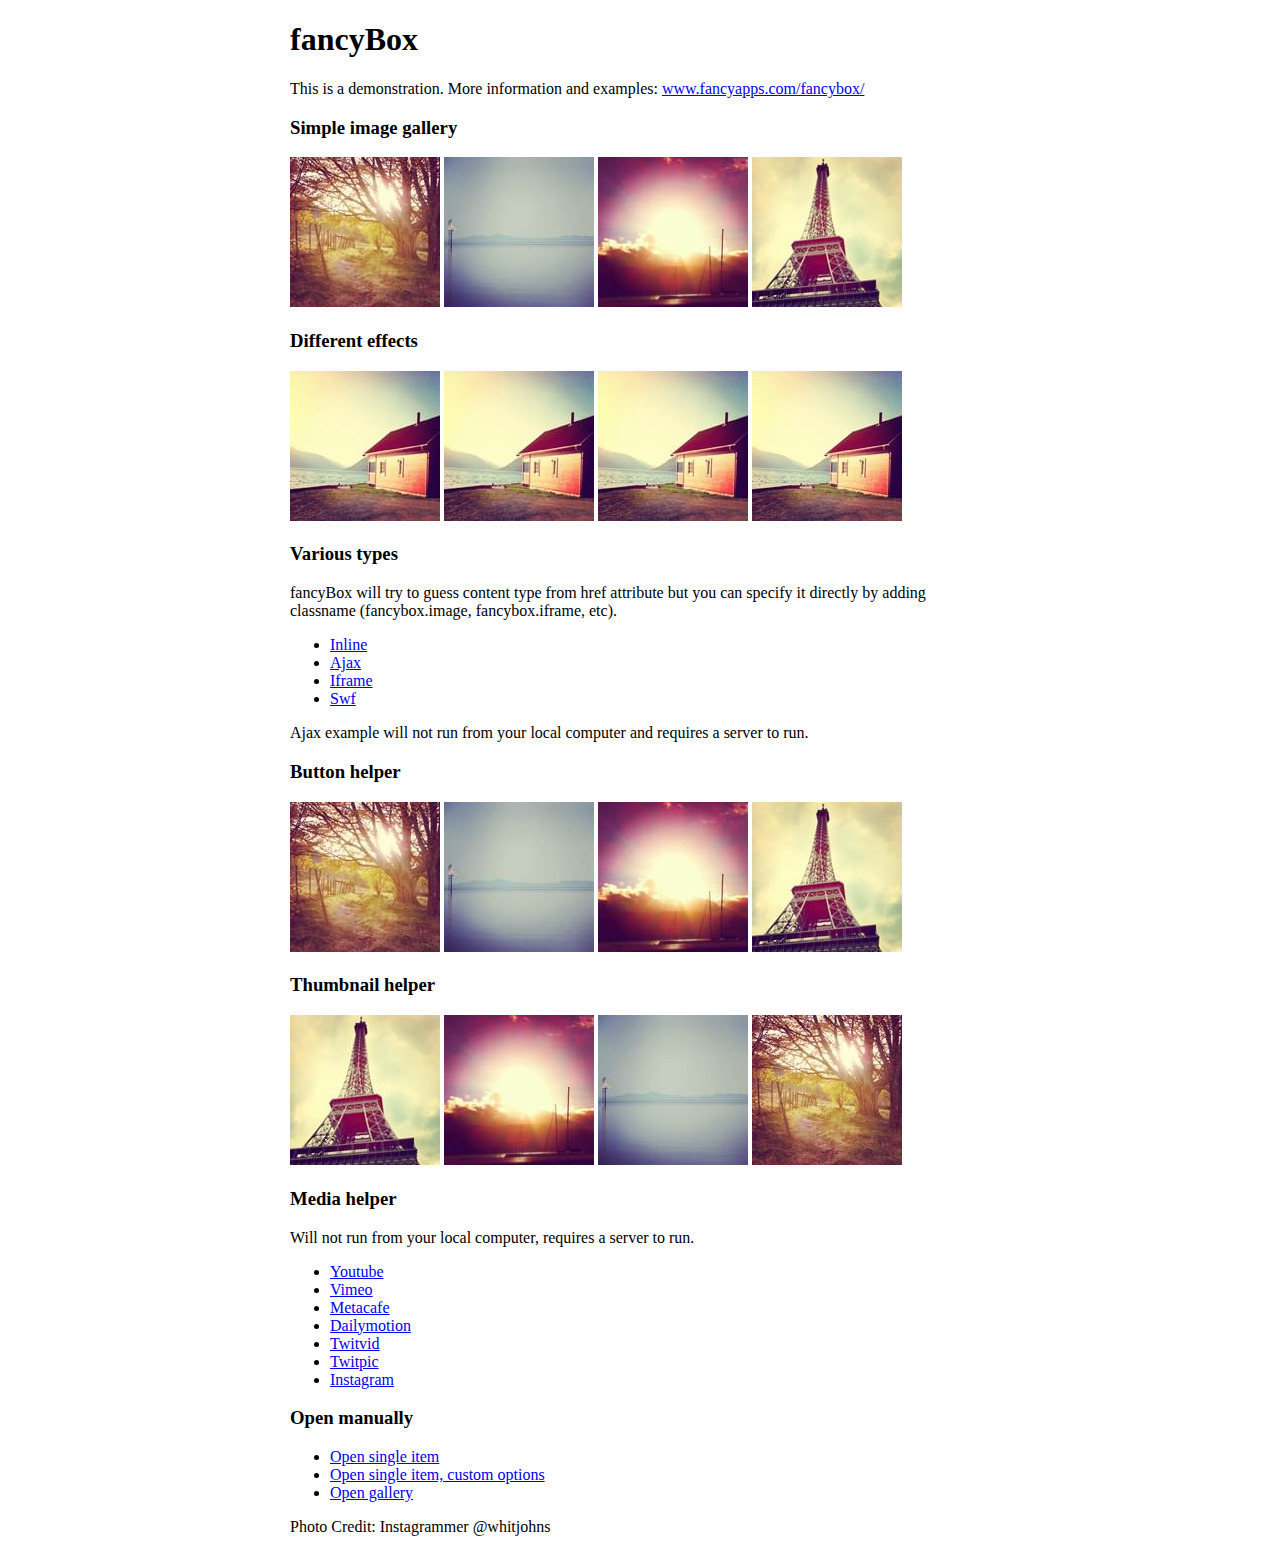
<file: js/fancybox/demo/index.html>
<!DOCTYPE html>
<html>
<head>
	<title>fancyBox - Fancy jQuery Lightbox Alternative | Demonstration</title>
	<meta http-equiv="Content-Type" content="text/html; charset=UTF-8" />

	<!-- Add jQuery library -->
	<script type="text/javascript" src="../lib/jquery-1.10.2.min.js"></script>

	<!-- Add mousewheel plugin (this is optional) -->
	<script type="text/javascript" src="../lib/jquery.mousewheel.pack.js?v=3.1.3"></script>

	<!-- Add fancyBox main JS and CSS files -->
	<script type="text/javascript" src="../source/jquery.fancybox.pack.js?v=2.1.5"></script>
	<link rel="stylesheet" type="text/css" href="../source/jquery.fancybox.css?v=2.1.5" media="screen" />

	<!-- Add Button helper (this is optional) -->
	<link rel="stylesheet" type="text/css" href="../source/helpers/jquery.fancybox-buttons.css?v=1.0.5" />
	<script type="text/javascript" src="../source/helpers/jquery.fancybox-buttons.js?v=1.0.5"></script>

	<!-- Add Thumbnail helper (this is optional) -->
	<link rel="stylesheet" type="text/css" href="../source/helpers/jquery.fancybox-thumbs.css?v=1.0.7" />
	<script type="text/javascript" src="../source/helpers/jquery.fancybox-thumbs.js?v=1.0.7"></script>

	<!-- Add Media helper (this is optional) -->
	<script type="text/javascript" src="../source/helpers/jquery.fancybox-media.js?v=1.0.6"></script>

	<script type="text/javascript">
		$(document).ready(function() {
			/*
			 *  Simple image gallery. Uses default settings
			 */

			$('.fancybox').fancybox();

			/*
			 *  Different effects
			 */

			// Change title type, overlay closing speed
			$(".fancybox-effects-a").fancybox({
				helpers: {
					title : {
						type : 'outside'
					},
					overlay : {
						speedOut : 0
					}
				}
			});

			// Disable opening and closing animations, change title type
			$(".fancybox-effects-b").fancybox({
				openEffect  : 'none',
				closeEffect	: 'none',

				helpers : {
					title : {
						type : 'over'
					}
				}
			});

			// Set custom style, close if clicked, change title type and overlay color
			$(".fancybox-effects-c").fancybox({
				wrapCSS    : 'fancybox-custom',
				closeClick : true,

				openEffect : 'none',

				helpers : {
					title : {
						type : 'inside'
					},
					overlay : {
						css : {
							'background' : 'rgba(238,238,238,0.85)'
						}
					}
				}
			});

			// Remove padding, set opening and closing animations, close if clicked and disable overlay
			$(".fancybox-effects-d").fancybox({
				padding: 0,

				openEffect : 'elastic',
				openSpeed  : 150,

				closeEffect : 'elastic',
				closeSpeed  : 150,

				closeClick : true,

				helpers : {
					overlay : null
				}
			});

			/*
			 *  Button helper. Disable animations, hide close button, change title type and content
			 */

			$('.fancybox-buttons').fancybox({
				openEffect  : 'none',
				closeEffect : 'none',

				prevEffect : 'none',
				nextEffect : 'none',

				closeBtn  : false,

				helpers : {
					title : {
						type : 'inside'
					},
					buttons	: {}
				},

				afterLoad : function() {
					this.title = 'Image ' + (this.index + 1) + ' of ' + this.group.length + (this.title ? ' - ' + this.title : '');
				}
			});


			/*
			 *  Thumbnail helper. Disable animations, hide close button, arrows and slide to next gallery item if clicked
			 */

			$('.fancybox-thumbs').fancybox({
				prevEffect : 'none',
				nextEffect : 'none',

				closeBtn  : false,
				arrows    : false,
				nextClick : true,

				helpers : {
					thumbs : {
						width  : 50,
						height : 50
					}
				}
			});

			/*
			 *  Media helper. Group items, disable animations, hide arrows, enable media and button helpers.
			*/
			$('.fancybox-media')
				.attr('rel', 'media-gallery')
				.fancybox({
					openEffect : 'none',
					closeEffect : 'none',
					prevEffect : 'none',
					nextEffect : 'none',

					arrows : false,
					helpers : {
						media : {},
						buttons : {}
					}
				});

			/*
			 *  Open manually
			 */

			$("#fancybox-manual-a").click(function() {
				$.fancybox.open('1_b.jpg');
			});

			$("#fancybox-manual-b").click(function() {
				$.fancybox.open({
					href : 'iframe.html',
					type : 'iframe',
					padding : 5
				});
			});

			$("#fancybox-manual-c").click(function() {
				$.fancybox.open([
					{
						href : '1_b.jpg',
						title : 'My title'
					}, {
						href : '2_b.jpg',
						title : '2nd title'
					}, {
						href : '3_b.jpg'
					}
				], {
					helpers : {
						thumbs : {
							width: 75,
							height: 50
						}
					}
				});
			});


		});
	</script>
	<style type="text/css">
		.fancybox-custom .fancybox-skin {
			box-shadow: 0 0 50px #222;
		}

		body {
			max-width: 700px;
			margin: 0 auto;
		}
	</style>
</head>
<body>
	<h1>fancyBox</h1>

	<p>This is a demonstration. More information and examples: <a href="http://fancyapps.com/fancybox/">www.fancyapps.com/fancybox/</a></p>

	<h3>Simple image gallery</h3>
	<p>
		<a class="fancybox" href="1_b.jpg" data-fancybox-group="gallery" title="Lorem ipsum dolor sit amet"><img src="1_s.jpg" alt="" /></a>

		<a class="fancybox" href="2_b.jpg" data-fancybox-group="gallery" title="Etiam quis mi eu elit temp"><img src="2_s.jpg" alt="" /></a>

		<a class="fancybox" href="3_b.jpg" data-fancybox-group="gallery" title="Cras neque mi, semper leon"><img src="3_s.jpg" alt="" /></a>

		<a class="fancybox" href="4_b.jpg" data-fancybox-group="gallery" title="Sed vel sapien vel sem uno"><img src="4_s.jpg" alt="" /></a>
	</p>

	<h3>Different effects</h3>
	<p>
		<a class="fancybox-effects-a" href="5_b.jpg" title="Lorem ipsum dolor sit amet, consectetur adipiscing elit"><img src="5_s.jpg" alt="" /></a>

		<a class="fancybox-effects-b" href="5_b.jpg" title="Lorem ipsum dolor sit amet, consectetur adipiscing elit"><img src="5_s.jpg" alt="" /></a>

		<a class="fancybox-effects-c" href="5_b.jpg" title="Lorem ipsum dolor sit amet, consectetur adipiscing elit"><img src="5_s.jpg" alt="" /></a>

		<a class="fancybox-effects-d" href="5_b.jpg" title="Lorem ipsum dolor sit amet, consectetur adipiscing elit"><img src="5_s.jpg" alt="" /></a>
	</p>

	<h3>Various types</h3>
	<p>
		fancyBox will try to guess content type from href attribute but you can specify it directly by adding classname (fancybox.image, fancybox.iframe, etc).
	</p>
	<ul>
		<li><a class="fancybox" href="#inline1" title="Lorem ipsum dolor sit amet">Inline</a></li>
		<li><a class="fancybox fancybox.ajax" href="ajax.txt">Ajax</a></li>
		<li><a class="fancybox fancybox.iframe" href="iframe.html">Iframe</a></li>
		<li><a class="fancybox" href="http://www.adobe.com/jp/events/cs3_web_edition_tour/swfs/perform.swf">Swf</a></li>
	</ul>

	<div id="inline1" style="width:400px;display: none;">
		<h3>Etiam quis mi eu elit</h3>
		<p>
			Lorem ipsum dolor sit amet, consectetur adipiscing elit. Etiam quis mi eu elit tempor facilisis id et neque. Nulla sit amet sem sapien. Vestibulum imperdiet porta ante ac ornare. Nulla et lorem eu nibh adipiscing ultricies nec at lacus. Cras laoreet ultricies sem, at blandit mi eleifend aliquam. Nunc enim ipsum, vehicula non pretium varius, cursus ac tortor. Vivamus fringilla congue laoreet. Quisque ultrices sodales orci, quis rhoncus justo auctor in. Phasellus dui eros, bibendum eu feugiat ornare, faucibus eu mi. Nunc aliquet tempus sem, id aliquam diam varius ac. Maecenas nisl nunc, molestie vitae eleifend vel, iaculis sed magna. Aenean tempus lacus vitae orci posuere porttitor eget non felis. Donec lectus elit, aliquam nec eleifend sit amet, vestibulum sed nunc.
		</p>
	</div>

	<p>
		Ajax example will not run from your local computer and requires a server to run.
	</p>

	<h3>Button helper</h3>
	<p>
		<a class="fancybox-buttons" data-fancybox-group="button" href="1_b.jpg"><img src="1_s.jpg" alt="" /></a>

		<a class="fancybox-buttons" data-fancybox-group="button" href="2_b.jpg"><img src="2_s.jpg" alt="" /></a>

		<a class="fancybox-buttons" data-fancybox-group="button" href="3_b.jpg"><img src="3_s.jpg" alt="" /></a>

		<a class="fancybox-buttons" data-fancybox-group="button" href="4_b.jpg"><img src="4_s.jpg" alt="" /></a>
	</p>

	<h3>Thumbnail helper</h3>
	<p>
		<a class="fancybox-thumbs" data-fancybox-group="thumb" href="4_b.jpg"><img src="4_s.jpg" alt="" /></a>

		<a class="fancybox-thumbs" data-fancybox-group="thumb" href="3_b.jpg"><img src="3_s.jpg" alt="" /></a>

		<a class="fancybox-thumbs" data-fancybox-group="thumb" href="2_b.jpg"><img src="2_s.jpg" alt="" /></a>

		<a class="fancybox-thumbs" data-fancybox-group="thumb" href="1_b.jpg"><img src="1_s.jpg" alt="" /></a>
	</p>

	<h3>Media helper</h3>
	<p>
		Will not run from your local computer, requires a server to run.
	</p>

	<ul>
		<li><a class="fancybox-media" href="http://www.youtube.com/watch?v=opj24KnzrWo">Youtube</a></li>
		<li><a class="fancybox-media" href="http://vimeo.com/47480346">Vimeo</a></li>
		<li><a class="fancybox-media" href="http://www.metacafe.com/watch/7635964/">Metacafe</a></li>
		<li><a class="fancybox-media" href="http://www.dailymotion.com/video/xoeylt_electric-guest-this-head-i-hold_music">Dailymotion</a></li>
		<li><a class="fancybox-media" href="http://twitvid.com/QY7MD">Twitvid</a></li>
		<li><a class="fancybox-media" href="http://twitpic.com/7p93st">Twitpic</a></li>
		<li><a class="fancybox-media" href="http://instagr.am/p/IejkuUGxQn">Instagram</a></li>
	</ul>

	<h3>Open manually</h3>
	<ul>
		<li><a id="fancybox-manual-a" href="javascript:;">Open single item</a></li>
		<li><a id="fancybox-manual-b" href="javascript:;">Open single item, custom options</a></li>
		<li><a id="fancybox-manual-c" href="javascript:;">Open gallery</a></li>
	</ul>

	<p>
		Photo Credit: Instagrammer @whitjohns
	</p>
</body>
</html>
</file>
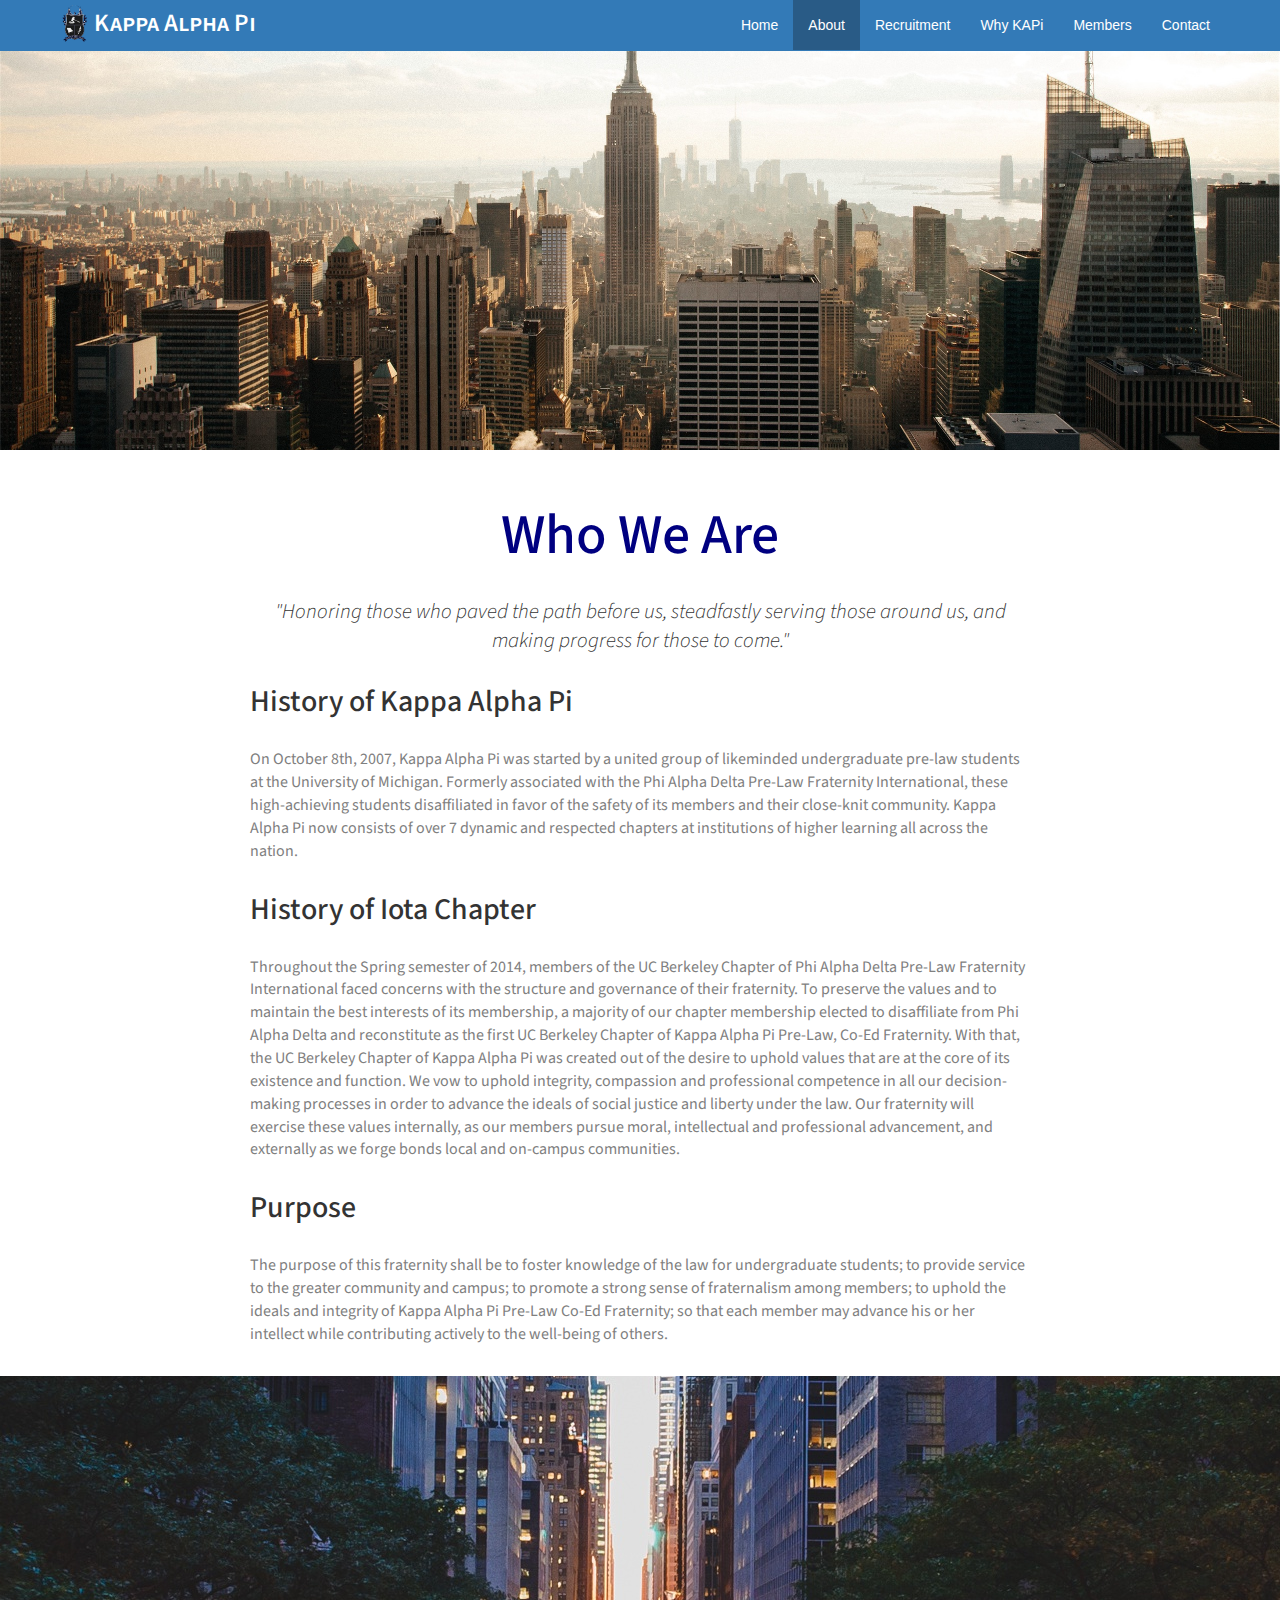
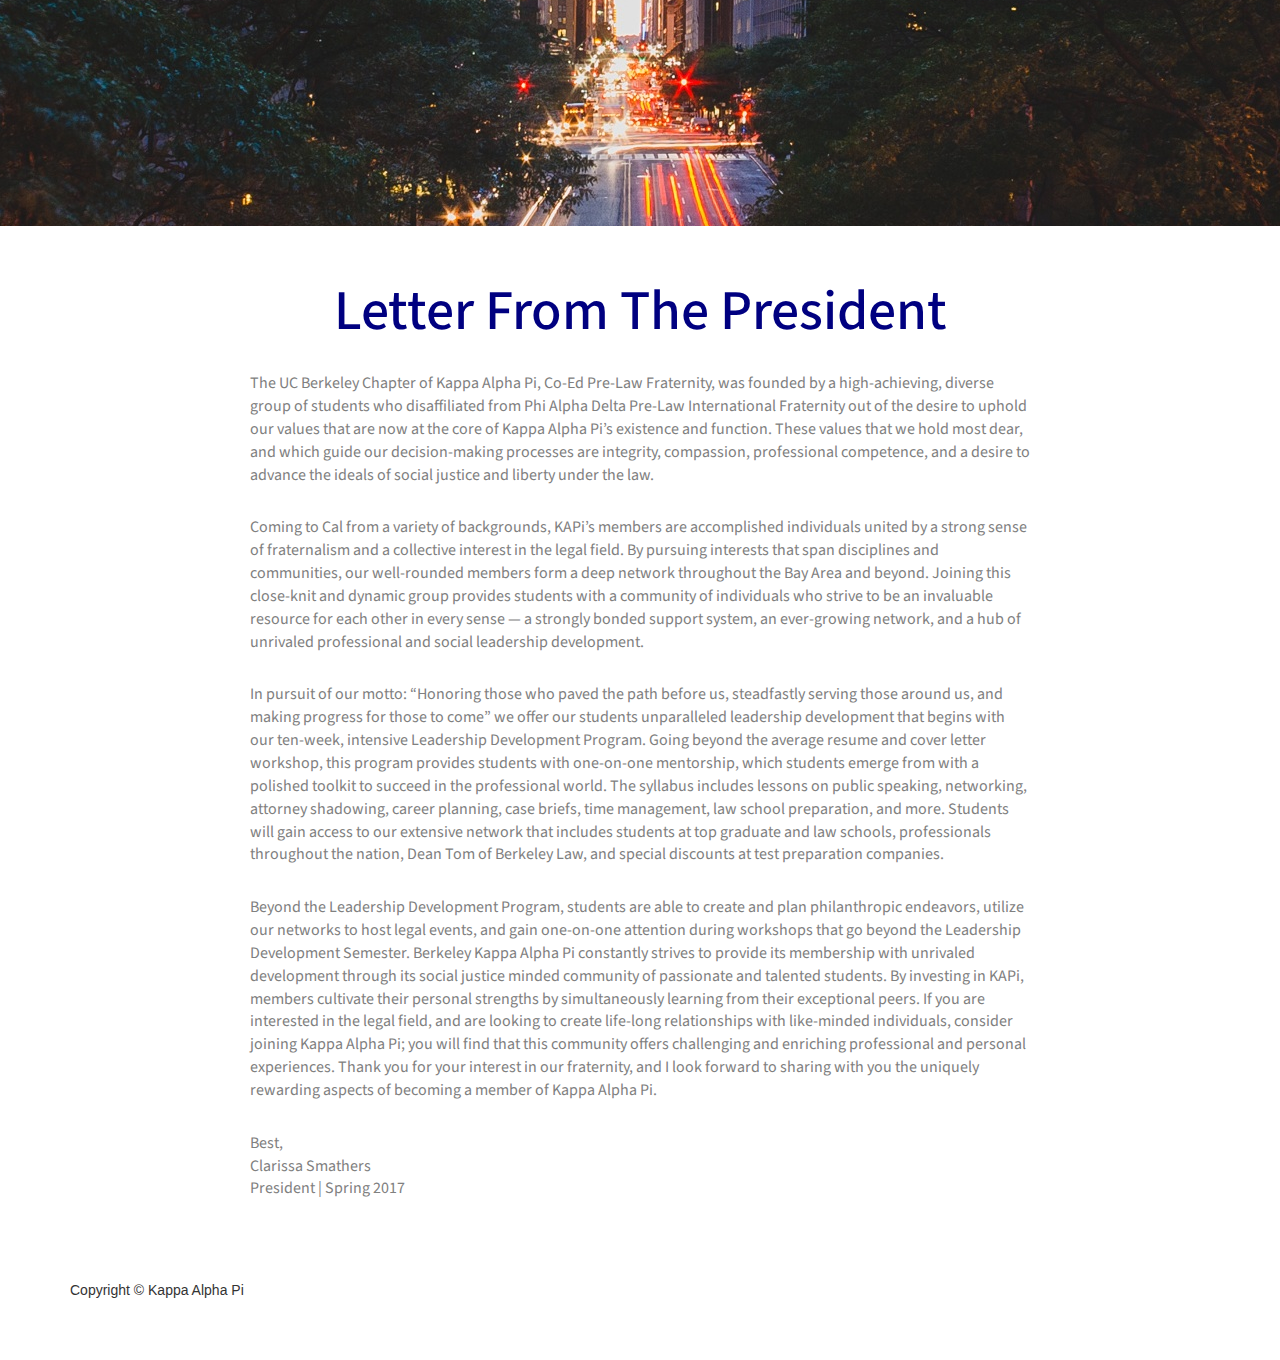
<file: about.html>
<!DOCTYPE html>
<html lang="en">

<head>
<script>
  (function(i,s,o,g,r,a,m){i['GoogleAnalyticsObject']=r;i[r]=i[r]||function(){
  (i[r].q=i[r].q||[]).push(arguments)},i[r].l=1*new Date();a=s.createElement(o),
  m=s.getElementsByTagName(o)[0];a.async=1;a.src=g;m.parentNode.insertBefore(a,m)
  })(window,document,'script','//www.google-analytics.com/analytics.js','ga');
  ga('create', 'UA-73044840-1', 'auto');
  ga('send', 'pageview');
</script>
    <meta charset="utf-8">
    <meta http-equiv="X-UA-Compatible" content="IE=edge">
    <meta name="viewport" content="width=device-width, initial-scale=1">
    <meta name="description" content="">
    <meta name="author" content="">

    <title>Kappa Alpha Pi - UC Berkeley's Premier Pre-Law Co-Ed Fraternity</title>

    <!-- Bootstrap Core CSS -->
    <link href="css/bootstrap.min.css" rel="stylesheet">

    <!-- Custom CSS -->
    <link href="css/about.css" rel="stylesheet">

    <!-- Custom Fonts -->
    <link href="font-awesome/css/font-awesome.min.css" rel="stylesheet" type="text/css">
    <link href="http://fonts.googleapis.com/css?family=Source+Sans+Pro:300,400,700,300italic,400italic,700italic" rel="stylesheet" type="text/css">

    <!-- HTML5 Shim and Respond.js IE8 support of HTML5 elements and media queries -->
    <!-- WARNING: Respond.js doesn't work if you view the page via file:// -->
    <!--[if lt IE 9]>
        <script src="https://oss.maxcdn.com/libs/html5shiv/3.7.0/html5shiv.js"></script>
        <script src="https://oss.maxcdn.com/libs/respond.js/1.4.2/respond.min.js"></script>
    <![endif]-->

</head>

<body>

    <!-- Navigation -->
    <nav class="navbar navbar-inverse navbar-fixed-top" role="navigation">
        <div class="container">
            <!-- Brand and toggle get grouped for better mobile display -->
            <div class="navbar-header">
                <button type="button" class="navbar-toggle" data-toggle="collapse" data-target="#bs-example-navbar-collapse-1">
                    <span class="sr-only">Toggle navigation</span>
                    <span class="icon-bar"></span>
                    <span class="icon-bar"></span>
                    <span class="icon-bar"></span>
                </button>
                <a class="navbar-brand" href="index.html">
                    <span><img class="brand-logo" src="img/kapicrest2.png"/></span>Kappa Alpha Pi</a>
            </div>
            <!-- Collect the nav links, forms, and other content for toggling -->
            <div class="collapse navbar-collapse" id="bs-example-navbar-collapse-1">
                <ul class="nav navbar-nav navbar-right">
                    <li>
                        <a href="index.html">Home</a>
                    </li>
                    <li class="active">
                        <a href="about.html">About</a>
                    </li>
                    <li>
                        <a href="recruitment.html">Recruitment</a>
                    </li>
                    <li>
                        <a href="why.html">Why KAPi</a>
                    </li>
                    <li>
                        <a href="members.html">Members</a>
                    </li>
                    <li>
                        <a href="index.html#contact">Contact</a>
                    </li>

                </ul>
            </div>
            <!-- /.navbar-collapse -->
        </div>
        <!-- /.container -->
    </nav>

    <!-- Full Width Image Header with Logo -->
    <!-- Image backgrounds are set within the full-width-pics.css file. -->
    <header class="image-bg-fluid-height">
    </header>

    <!-- Content Section -->
    <section id="about" class="about">
        <div class="container-about">
            <div class="row">
                <div class="col-lg-12">
                    <h1 class="section-heading">Who We Are</h1>
                    <p class="lead section-lead"><i>"Honoring those who paved the path before us, steadfastly serving those around us, and making progress for those to come."</i>
                    </p>
                    <h2>History of Kappa Alpha Pi</h2>
                    <p class="section-paragraph">On October 8th, 2007, Kappa Alpha Pi was started by a united group of likeminded undergraduate pre-law students at the University of Michigan. Formerly associated with the Phi Alpha Delta Pre-Law Fraternity International, these high-achieving students disaffiliated in favor of the safety of its members and their close-knit community. Kappa Alpha Pi now consists of over 7 dynamic and respected chapters at institutions of higher learning all across the nation.</p>
                    <h2>History of Iota Chapter</h2>
                    <p class="section-paragraph">
                        Throughout the Spring semester of 2014, members of the UC Berkeley Chapter of Phi Alpha Delta Pre-Law Fraternity International faced concerns with the structure and governance of their fraternity. To preserve the values and to maintain the best interests of its membership, a majority of our chapter membership elected to disaffiliate from Phi Alpha Delta and reconstitute as the first UC Berkeley Chapter of Kappa Alpha Pi Pre-Law, Co-Ed Fraternity. With that, the UC Berkeley Chapter of Kappa Alpha Pi was created out of the desire to uphold values that are at the core of its existence and function. We vow to uphold integrity, compassion and professional competence in all our decision-making processes in order to advance the ideals of social justice and liberty under the law. Our fraternity will exercise these values internally, as our members pursue moral, intellectual and professional advancement, and externally as we forge bonds local and on-campus communities.</p>
                    <h2>Purpose</h2>
                    <p class="section-paragraph">The purpose of this fraternity shall be to foster knowledge of the law for undergraduate students; to provide service to the greater community and campus; to promote a strong sense of fraternalism among members; to uphold the ideals and integrity of Kappa Alpha Pi Pre-Law Co-Ed Fraternity; so that each member may advance his or her intellect while contributing actively to the well-being of others.</p>
                </div>
            </div>
        </div>
    </section>

    <!-- Fixed Height Image Aside -->
    <!-- Image backgrounds are set within the full-width-pics.css file. -->
    <aside class="image-bg-fixed-height"></aside>

    <!-- Content Section -->
    <section id ="letter">
        <div class="container-about">
            <div class="row">
                <div class="col-lg-12">
                    <h1 class="section-heading">Letter From The President</h1>
                    <p class="section-paragraph">
                    The UC Berkeley Chapter of Kappa Alpha Pi, Co-Ed Pre-Law Fraternity, was founded by a high-achieving, diverse group of students who disaffiliated from Phi Alpha Delta Pre-Law International Fraternity out of the desire to uphold our values that are now at the core of Kappa Alpha Pi’s existence and function. These values that we hold most dear, and which guide our decision-making processes are integrity, compassion, professional competence, and a desire to advance the ideals of social justice and liberty under the law.</p>

                    <p class="section-paragraph">Coming to Cal from a variety of backgrounds, KAPi’s members are accomplished individuals united by a strong sense of fraternalism and a collective interest in the legal field. By pursuing interests that span disciplines and communities, our well-rounded members form a deep network throughout the Bay Area and beyond. Joining this close-knit and dynamic group provides students with a community of individuals who strive to be an invaluable resource for each other in every sense — a strongly bonded support system, an ever-growing network, and a hub of unrivaled professional and social leadership development.</p>

                    <p class="section-paragraph">In pursuit of our motto: “Honoring those who paved the path before us, steadfastly serving those around us, and making progress for those to come” we offer our students unparalleled leadership development that begins with our ten-week, intensive Leadership Development Program. Going beyond the average resume and cover letter workshop, this program provides students with one-on-one mentorship, which students emerge from with a polished toolkit to succeed in the professional world. The syllabus includes lessons on public speaking, networking, attorney shadowing, career planning, case briefs, time management, law school preparation, and more. Students will gain access to our extensive network that includes students at top graduate and law schools, professionals throughout the nation, Dean Tom of Berkeley Law, and special discounts at test preparation companies.</p>

                    <p class="section-paragraph">Beyond the Leadership Development Program, students are able to create and plan philanthropic endeavors, utilize our networks to host legal events, and gain one-on-one attention during workshops that go beyond the Leadership Development Semester. Berkeley Kappa Alpha Pi constantly strives to provide its membership with unrivaled development through its social justice minded community of passionate and talented students. By investing in KAPi, members cultivate their personal strengths by simultaneously learning from their exceptional peers. If you are interested in the legal field, and are looking to create life-long relationships with like-minded individuals, consider joining Kappa Alpha Pi; you will find that this community offers challenging and enriching professional and personal experiences. Thank you for your interest in our fraternity, and I look forward to sharing with you the uniquely rewarding aspects of becoming a member of Kappa Alpha Pi.</p>

                    <p class="section-paragraph">Best,
                    <br>Clarissa Smathers
                    <br>President | Spring 2017</p>

                </div>
            </div>
            <!-- /.row -->
        </div>
        <!-- /.container -->
    </section>

    <!-- Footer -->
    <footer>
        <div class="container">
            <div class="row">
                <div class="col-lg-12">
                  <p>Copyright &copy; Kappa Alpha Pi</p>
                </div>
            </div>
            <!-- /.row -->
        </div>
        <!-- /.container -->
    </footer>

    <!-- jQuery -->
    <script src="js/jquery.js"></script>

    <!-- Bootstrap Core JavaScript -->
    <script src="js/bootstrap.min.js"></script>

</body>

</html>
</file>
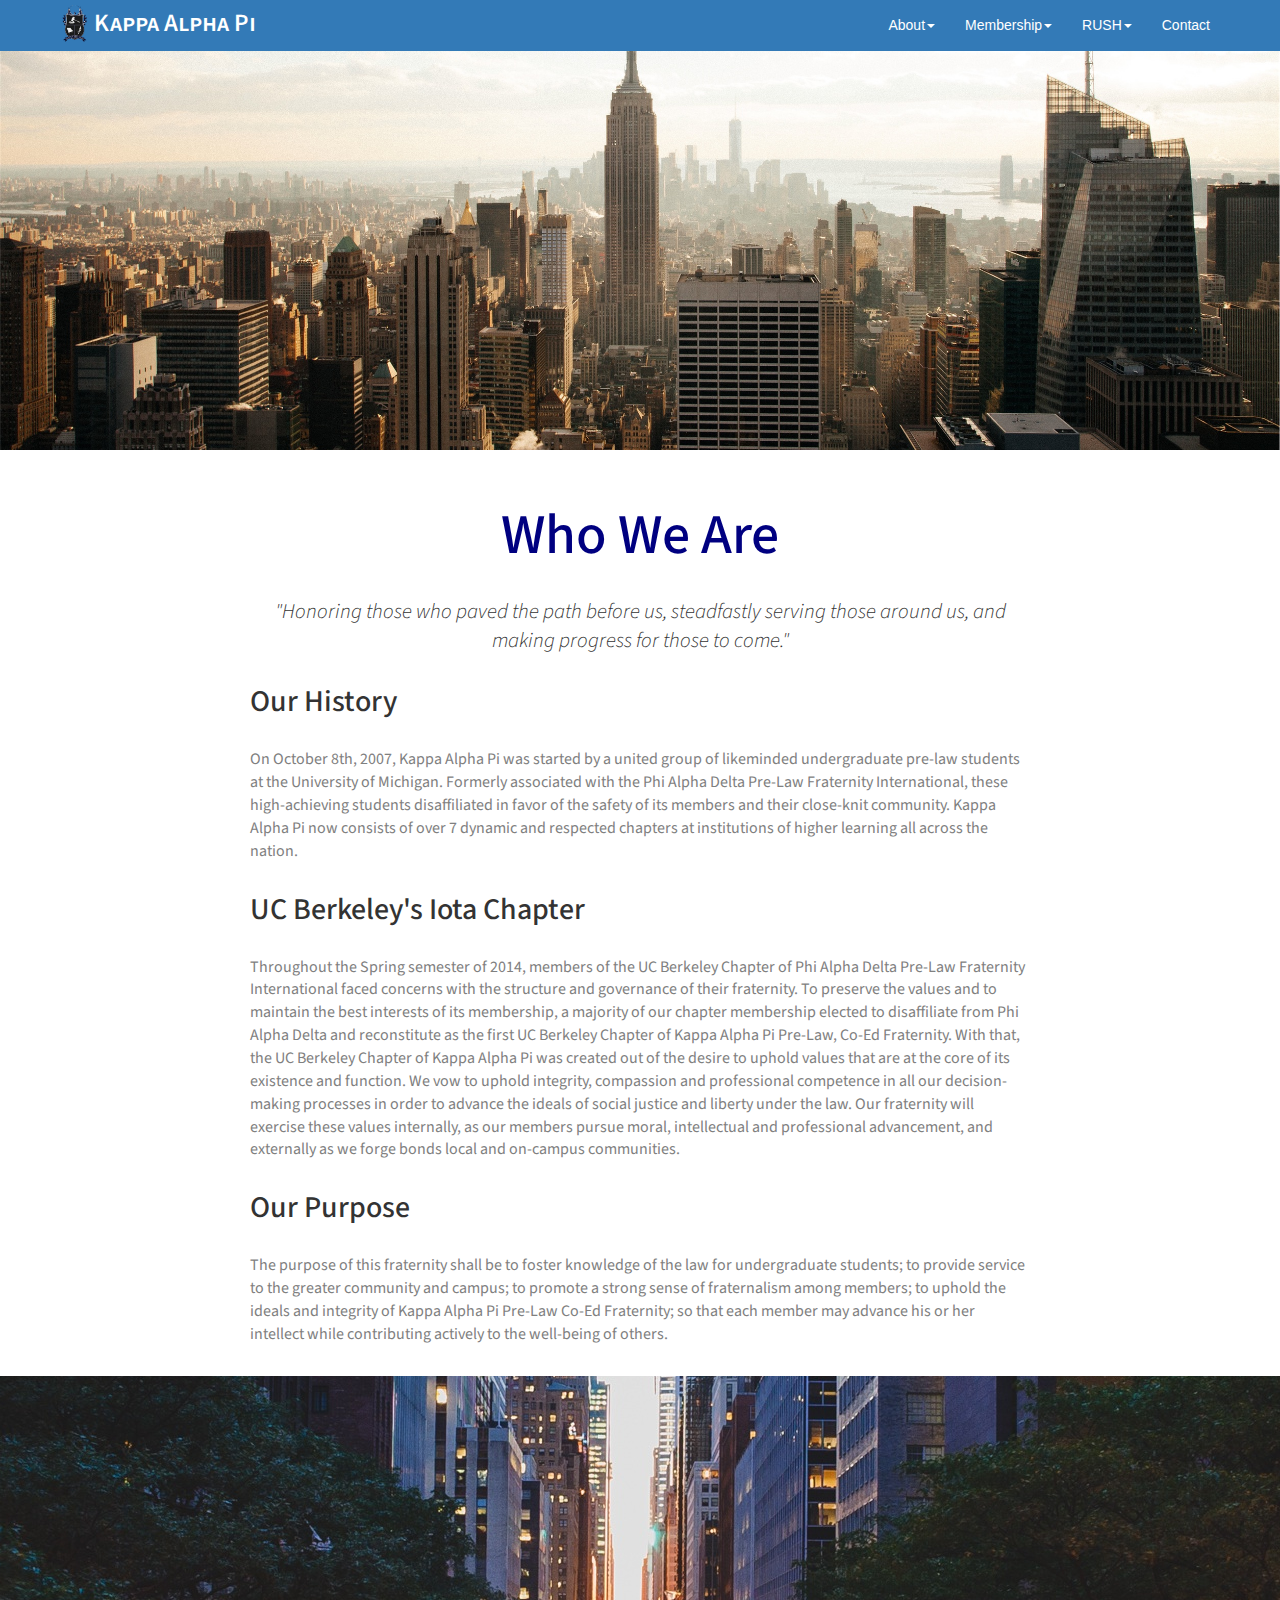
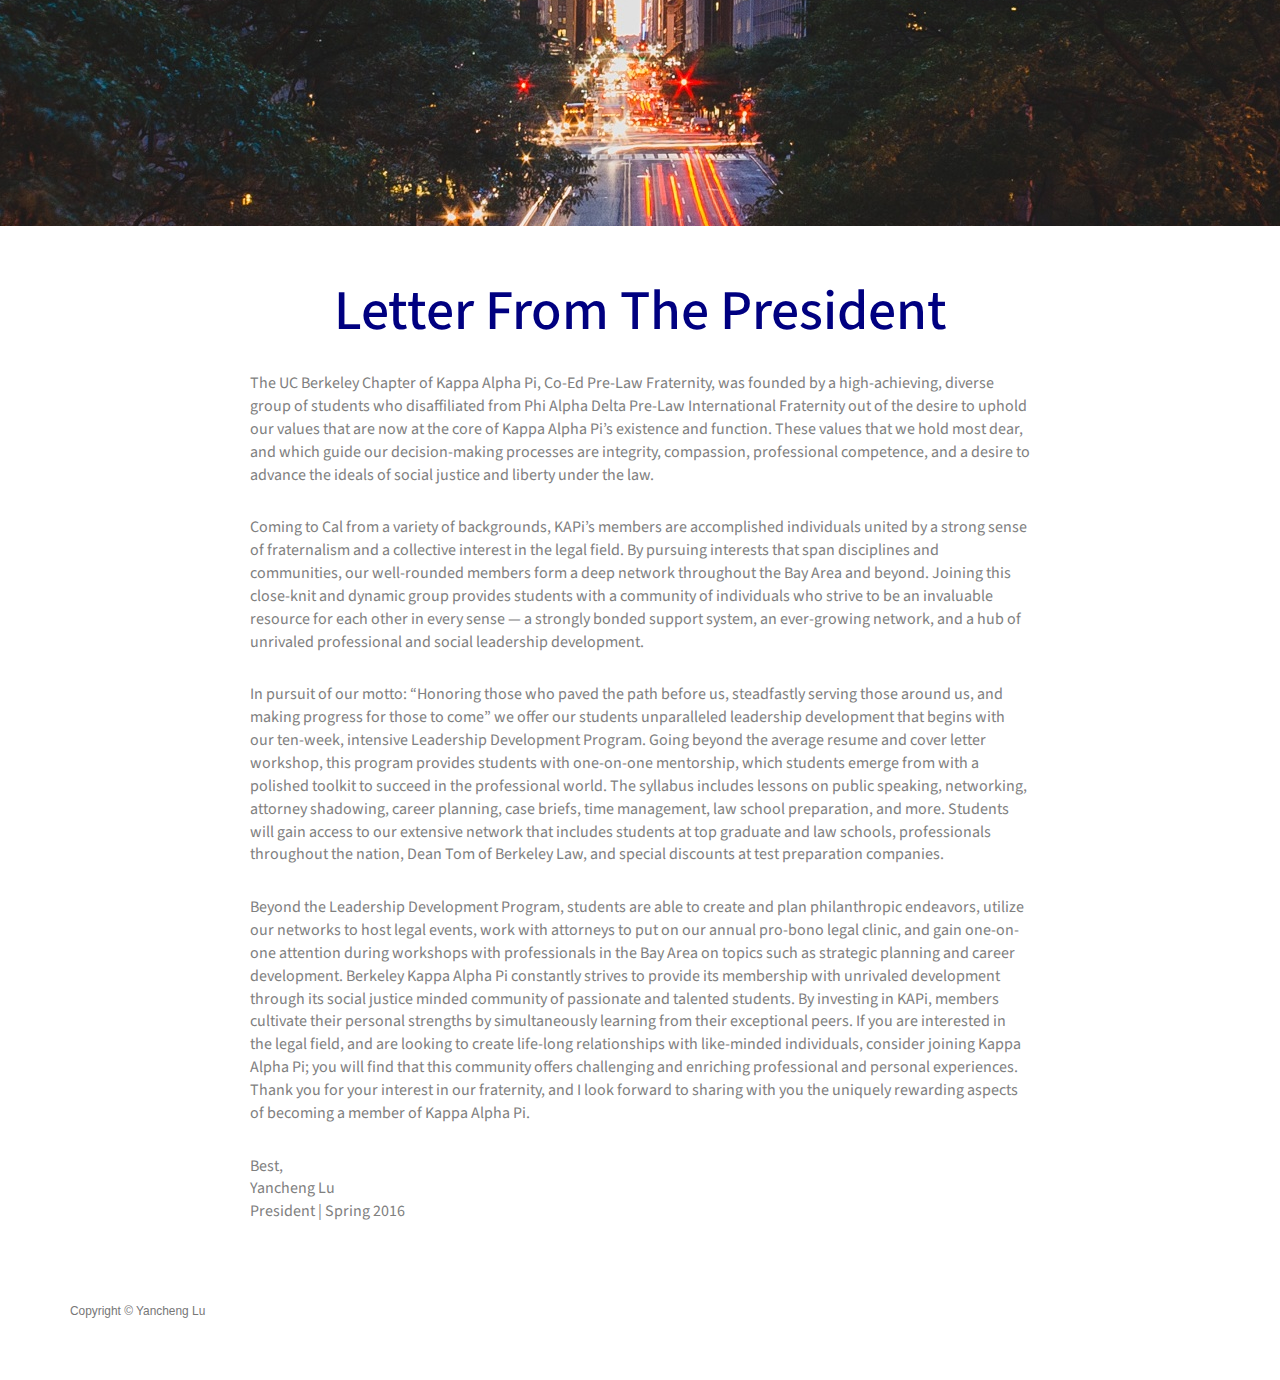
<file: history.html>
<!DOCTYPE html>
<html lang="en">

<head>
<script>
  (function(i,s,o,g,r,a,m){i['GoogleAnalyticsObject']=r;i[r]=i[r]||function(){
  (i[r].q=i[r].q||[]).push(arguments)},i[r].l=1*new Date();a=s.createElement(o),
  m=s.getElementsByTagName(o)[0];a.async=1;a.src=g;m.parentNode.insertBefore(a,m)
  })(window,document,'script','//www.google-analytics.com/analytics.js','ga');

  ga('create', 'UA-73044840-1', 'auto');
  ga('send', 'pageview');

</script>
    <meta charset="utf-8">
    <meta http-equiv="X-UA-Compatible" content="IE=edge">
    <meta name="viewport" content="width=device-width, initial-scale=1">
    <meta name="description" content="">
    <meta name="author" content="">

    <title>Kappa Alpha Pi - UC Berkeley's Premier Pre-Law Co-Ed Fraternity</title>

    <!-- Bootstrap Core CSS -->
    <link href="css/bootstrap.min.css" rel="stylesheet">

    <!-- Custom CSS -->
    <link href="css/about.css" rel="stylesheet">

    <!-- Custom Fonts -->
    <link href="font-awesome/css/font-awesome.min.css" rel="stylesheet" type="text/css">
    <link href="http://fonts.googleapis.com/css?family=Source+Sans+Pro:300,400,700,300italic,400italic,700italic" rel="stylesheet" type="text/css">

    <!-- HTML5 Shim and Respond.js IE8 support of HTML5 elements and media queries -->
    <!-- WARNING: Respond.js doesn't work if you view the page via file:// -->
    <!--[if lt IE 9]>
        <script src="https://oss.maxcdn.com/libs/html5shiv/3.7.0/html5shiv.js"></script>
        <script src="https://oss.maxcdn.com/libs/respond.js/1.4.2/respond.min.js"></script>
    <![endif]-->

</head>

<body>

    <!-- Navigation -->
    <nav class="navbar navbar-inverse navbar-fixed-top" role="navigation">
        <div class="container">
            <!-- Brand and toggle get grouped for better mobile display -->
            <div class="navbar-header">
                <button type="button" class="navbar-toggle" data-toggle="collapse" data-target="#bs-example-navbar-collapse-1">
                    <span class="sr-only">Toggle navigation</span>
                    <span class="icon-bar"></span>
                    <span class="icon-bar"></span>
                    <span class="icon-bar"></span>
                </button>
                <a class="navbar-brand" href="index.html">
                    <span><img class="brand-logo" src="img/kapicrest2.png"/></span>Kappa Alpha Pi</a>
            </div>
            <!-- Collect the nav links, forms, and other content for toggling -->
            <div class="collapse navbar-collapse" id="bs-example-navbar-collapse-1">
                <ul class="nav navbar-nav navbar-right">
<!--                     <li>
                        <a href="index.html">Home</a>
                    </li>
                    <li class="active">
                        <a href="about.html">About</a>
                    </li>
 -->
                    <li class="dropdown">
                        <a href="#" class="dropdown-toggle" data-toggle="dropdown">About<b class="caret"></b></a>
                        <ul class="dropdown-menu">
                            <li>
                                <a href="about.html">About KAPi</a>
                            </li>
                        </ul>
                    </li>

                    <li class="dropdown">
                        <a href="#" class="dropdown-toggle" data-toggle="dropdown">Membership<b class="caret"></b></a>
                        <ul class="dropdown-menu">
                            <li>
                                <a href="members-1.html">Members</a>
                            </li>
                        </ul>
                    </li>

                    <li class="dropdown">
                        <a href="#" class="dropdown-toggle" data-toggle="dropdown">RUSH<b class="caret"></b></a>
                        <ul class="dropdown-menu">
                            <li>
                                 <a href="recruitment.html">Recruitment</a>
                            </li>
                        </ul>
                    </li>
                <!--     <li class="dropdown">
                        <a href="#" class="dropdown-toggle" data-toggle="dropdown">Rush<b class="caret"></b></a>
                        <ul class="dropdown-menu">
                            <li>
                                 <a href="index.html#contact">Contact</a>
                            </li>
                        </ul>
                    </li> -->
<!--
                    <li>
                        <a href="recruitment.html">Recruitment</a>
                    </li>
                    <li>
                        <a href="why.html">Why KAPi</a>
                    </li>
                    <li>
                        <a href="members-1.html">Members</a>
                    </li> -->
                    <li>
                        <a href="index.html#contact">Contact</a>
                    </li>

                </ul>
            </div>
            <!-- /.navbar-collapse -->
        </div>
        <!-- /.container -->
    </nav>

    <!-- Full Width Image Header with Logo -->
    <!-- Image backgrounds are set within the full-width-pics.css file. -->
    <header class="image-bg-fluid-height">
    </header>

    <!-- Content Section -->
    <section id="about" class="about">
        <div class="container-about">
            <div class="row">
                <div class="col-lg-12">
                    <h1 class="section-heading">Who We Are</h1>
                    <p class="lead section-lead"><i>"Honoring those who paved the path before us, steadfastly serving those around us, and making progress for those to come."</i>
                    </p>
                    <h2>Our History</h2>
                    <p class="section-paragraph">On October 8th, 2007, Kappa Alpha Pi was started by a united group of likeminded undergraduate pre-law students at the University of Michigan. Formerly associated with the Phi Alpha Delta Pre-Law Fraternity International, these high-achieving students disaffiliated in favor of the safety of its members and their close-knit community. Kappa Alpha Pi now consists of over 7 dynamic and respected chapters at institutions of higher learning all across the nation.</p>
                    <h2>UC Berkeley's Iota Chapter </h2>
                    <p class="section-paragraph">
                        Throughout the Spring semester of 2014, members of the UC Berkeley Chapter of Phi Alpha Delta Pre-Law Fraternity International faced concerns with the structure and governance of their fraternity. To preserve the values and to maintain the best interests of its membership, a majority of our chapter membership elected to disaffiliate from Phi Alpha Delta and reconstitute as the first UC Berkeley Chapter of Kappa Alpha Pi Pre-Law, Co-Ed Fraternity. With that, the UC Berkeley Chapter of Kappa Alpha Pi was created out of the desire to uphold values that are at the core of its existence and function. We vow to uphold integrity, compassion and professional competence in all our decision-making processes in order to advance the ideals of social justice and liberty under the law. Our fraternity will exercise these values internally, as our members pursue moral, intellectual and professional advancement, and externally as we forge bonds local and on-campus communities.</p>
                    <h2>Our Purpose </h2>
                    <p class="section-paragraph">The purpose of this fraternity shall be to foster knowledge of the law for undergraduate students; to provide service to the greater community and campus; to promote a strong sense of fraternalism among members; to uphold the ideals and integrity of Kappa Alpha Pi Pre-Law Co-Ed Fraternity; so that each member may advance his or her intellect while contributing actively to the well-being of others.</p>
                </div>
            </div>
        </div>
    </section>

    <!-- Fixed Height Image Aside -->
    <!-- Image backgrounds are set within the full-width-pics.css file. -->
    <aside class="image-bg-fixed-height"></aside>

    <!-- Content Section -->
    <section id ="letter">
        <div class="container-about">
            <div class="row">
                <div class="col-lg-12">
                    <h1 class="section-heading">Letter From The President</h1>
                    <p class="section-paragraph">The UC Berkeley Chapter of Kappa Alpha Pi, Co-Ed Pre-Law Fraternity, was founded by a high-achieving, diverse group of students who disaffiliated from Phi Alpha Delta Pre-Law International Fraternity out of the desire to uphold our values that are now at the core of Kappa Alpha Pi’s existence and function. These values that we hold most dear, and which guide our decision-making processes are integrity, compassion, professional competence, and a desire to advance the ideals of social justice and liberty under the law.
                        <p class="section-paragraph">Coming to Cal from a variety of backgrounds, KAPi’s members are accomplished individuals united by a strong sense of fraternalism and a collective interest in the legal field. By pursuing interests that span disciplines and communities, our well-rounded members form a deep network throughout the Bay Area and beyond. Joining this close-knit and dynamic group provides students with a community of individuals who strive to be an invaluable resource for each other in every sense &#8212 a strongly bonded support system, an ever-growing network, and a hub of unrivaled professional and social leadership development.</p>
                        <p class="section-paragraph">In pursuit of our motto: “Honoring those who paved the path before us, steadfastly serving those around us, and making progress for those to come” we offer our students unparalleled leadership development that begins with our ten-week, intensive Leadership Development Program. Going beyond the average resume and cover letter workshop, this program provides students with one-on-one mentorship, which students emerge from with a polished toolkit to succeed in the professional world. The syllabus includes lessons on public speaking, networking, attorney shadowing, career planning, case briefs, time management, law school preparation, and more. Students will gain access to our extensive network that includes students at top graduate and law schools, professionals throughout the nation, Dean Tom of Berkeley Law, and special discounts at test preparation companies.</p>
                        <p class="section-paragraph">Beyond the Leadership Development Program, students are able to create and plan philanthropic endeavors, utilize our networks to host legal events, work with attorneys to put on our annual pro-bono legal clinic, and gain one-on-one attention during workshops with professionals in the Bay Area on topics such as strategic planning and career development. Berkeley Kappa Alpha Pi constantly strives to provide its membership with unrivaled development through its social justice minded community of passionate and talented students. By investing in KAPi, members cultivate their personal strengths by simultaneously learning from their exceptional peers. If you are interested in the legal field, and are looking to create life-long relationships with like-minded individuals, consider joining Kappa Alpha Pi; you will find that this community offers challenging and enriching professional and personal experiences. Thank you for your interest in our fraternity, and I look forward to sharing with you the uniquely rewarding aspects of becoming a member of Kappa Alpha Pi.</p>
                        <p class="section-paragraph">Best,
                            <br>Yancheng Lu
                            <br>President | Spring 2016</p>
                </div>
            </div>
            <!-- /.row -->
        </div>
        <!-- /.container -->
    </section>

    <!-- Footer -->
    <footer>
        <div class="container">
            <div class="row">
                <div class="col-lg-12">
                   <p class="copyright text-muted small">Copyright &copy; Yancheng Lu</p>
                </div>
            </div>
            <!-- /.row -->
        </div>
        <!-- /.container -->
    </footer>

    <!-- jQuery -->
    <script src="js/jquery.js"></script>

    <!-- Bootstrap Core JavaScript -->
    <script src="js/bootstrap.min.js"></script>

</body>

</html>
</file>
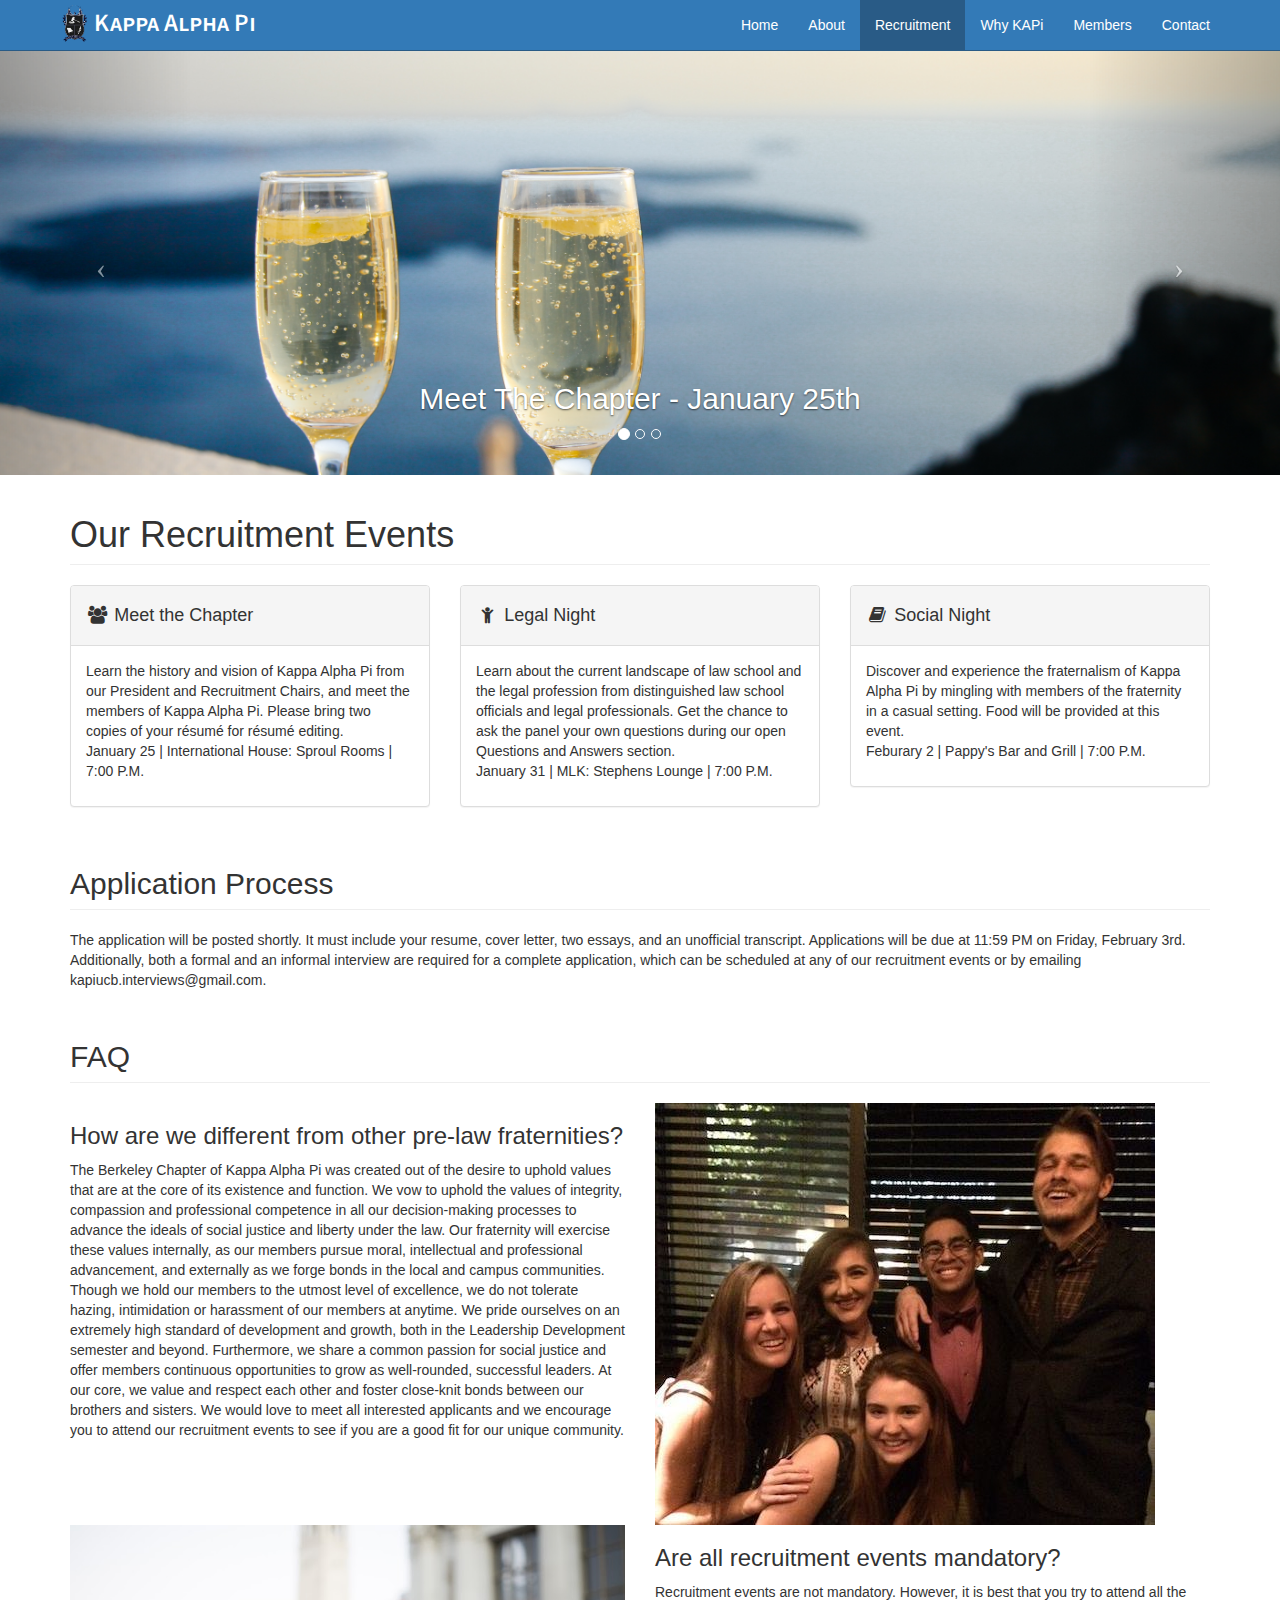
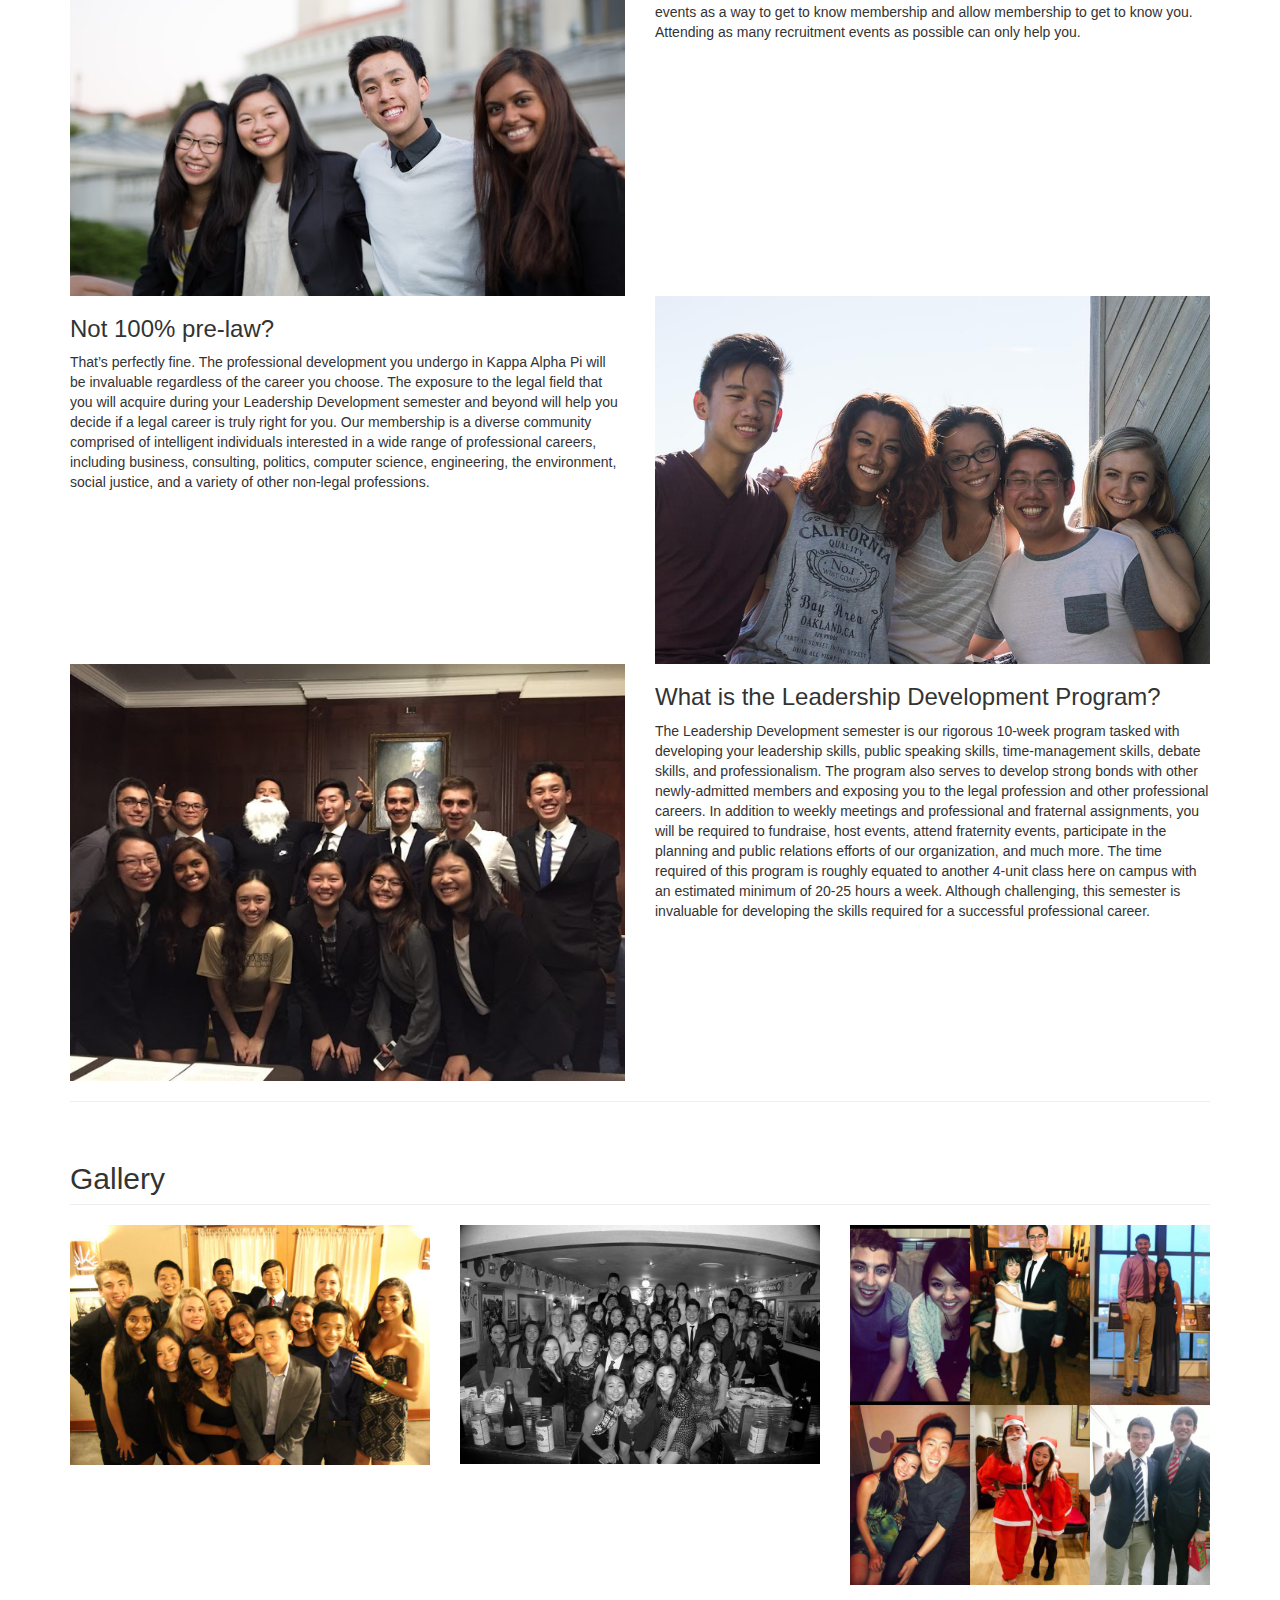
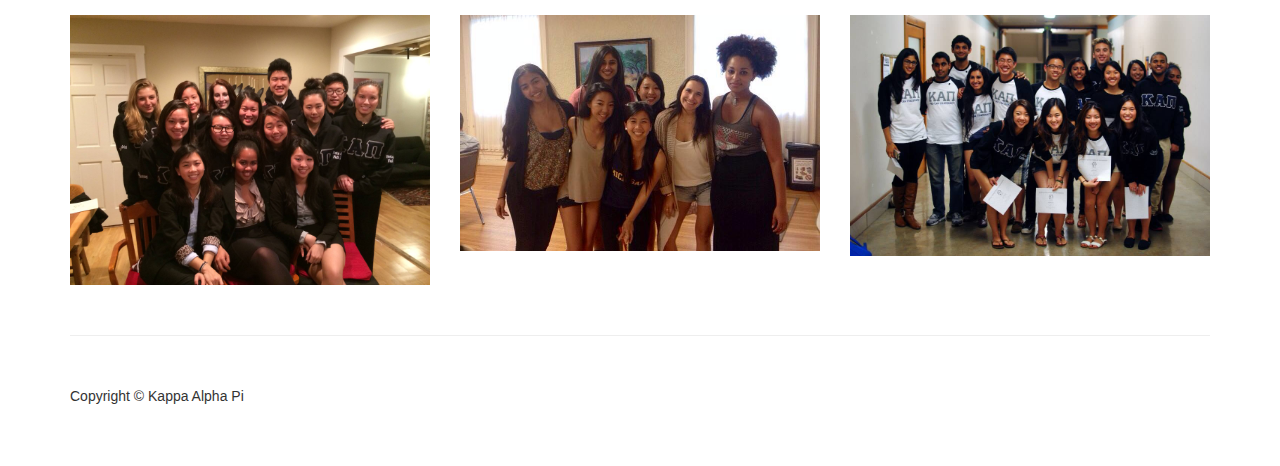
<file: recruitment.html>
<!DOCTYPE html>
<html lang="en">

<head>
<script>
  (function(i,s,o,g,r,a,m){i['GoogleAnalyticsObject']=r;i[r]=i[r]||function(){
  (i[r].q=i[r].q||[]).push(arguments)},i[r].l=1*new Date();a=s.createElement(o),
  m=s.getElementsByTagName(o)[0];a.async=1;a.src=g;m.parentNode.insertBefore(a,m)
  })(window,document,'script','//www.google-analytics.com/analytics.js','ga');

  ga('create', 'UA-73044840-1', 'auto');
  ga('send', 'pageview');

</script>
    <meta charset="utf-8">
    <meta http-equiv="X-UA-Compatible" content="IE=edge">
    <meta name="viewport" content="width=device-width, initial-scale=1">
    <meta name="description" content="">
    <meta name="author" content="">

    <title>Kappa Alpha Pi - UC Berkeley's Premier Pre-Law Fraternity</title>

    <!-- Bootstrap Core CSS -->
    <link href="css/bootstrap.min.css" rel="stylesheet">
    <!-- Custom CSS -->
    <link href="css/recruitment.css" rel="stylesheet">

    <!-- Custom Fonts -->
    <link href="font-awesome/css/font-awesome.min.css" rel="stylesheet" type="text/css">
    <link href="http://fonts.googleapis.com/css?family=Source+Sans+Pro:300,400,700,300italic,400italic,700italic" rel="stylesheet" type="text/css">
    <link rel="stylesheet" href="js/fancybox/source/jquery.fancybox.css?v=2.1.6" type="text/css" media="screen" />
    <!-- HTML5 Shim and Respond.js IE8 support of HTML5 elements and media queries -->
    <!-- WARNING: Respond.js doesn't work if you view the page via file:// -->
    <!--[if lt IE 9]>
        <script src="https://oss.maxcdn.com/libs/html5shiv/3.7.0/html5shiv.js"></script>
        <script src="https://oss.maxcdn.com/libs/respond.js/1.4.2/respond.min.js"></script>
    <![endif]-->

</head>

<body>

    <!-- Navigation -->
    <nav class="navbar navbar-inverse navbar-fixed-top" role="navigation">
        <div class="container">
            <!-- Brand and toggle get grouped for better mobile display -->
            <div class="navbar-header">
                <button type="button" class="navbar-toggle" data-toggle="collapse" data-target="#bs-example-navbar-collapse-1">
                    <span class="sr-only">Toggle navigation</span>
                    <span class="icon-bar"></span>
                    <span class="icon-bar"></span>
                    <span class="icon-bar"></span>
                </button>
                <a class="navbar-brand" href="index.html">
                    <span><img class="brand-logo" src="img/kapicrest2.png"/></span>Kappa Alpha Pi</a>
            </div>
            <!-- Collect the nav links, forms, and other content for toggling -->
            <div class="collapse navbar-collapse" id="bs-example-navbar-collapse-1">
                <ul class="nav navbar-nav navbar-right">
                    <li>
                        <a href="index.html">Home</a>
                    </li>
                    <li>
                        <a href="about.html">About</a>
                    </li>
                    <li class="active">
                        <a href="recruitment.html">Recruitment</a>
                    </li>
                    <li>
                        <a href="why.html">Why KAPi</a>
                    </li>
                    <li>
                        <a href="members.html">Members</a>
                    </li>
                    <li>
                        <a href="index.html#contact">Contact</a>
                    </li>

                </ul>
            </div>
            <!-- /.navbar-collapse -->
        </div>
        <!-- /.container -->
    </nav>

    <!-- Header Carousel -->
    <header id="myCarousel" class="carousel slide">
        <!-- Indicators -->
        <ol class="carousel-indicators">
            <li data-target="#myCarousel" data-slide-to="0" class="active"></li>
            <li data-target="#myCarousel" data-slide-to="1"></li>
            <li data-target="#myCarousel" data-slide-to="2"></li>
        </ol>

        <!-- Wrapper for slides -->
        <div class="carousel-inner">
            <div class="item active">
                <div class="fill" style="background-image:url(img/mtc.jpg);"></div>
                <div class="carousel-caption">
                    <h2>Meet The Chapter - January 25th</h2>
                </div>
            </div>
            <div class="item">
                <div class="fill" style="background-image:url(img/legalnight.jpg);"></div>
                <div class="carousel-caption">
                    <h2>Legal Night - January 31st</h2>
                </div>
            </div>
            <div class="item">
                <div class="fill" style="background-image:url(img/socialnight.jpg);"></div>
                <div class="carousel-caption">
                    <h2>Social Night - February 2nd</h2>
                </div>
            </div>
        </div>

        <!-- Controls -->
        <a class="left carousel-control" href="#myCarousel" data-slide="prev">
            <span class="icon-prev"></span>
        </a>
        <a class="right carousel-control" href="#myCarousel" data-slide="next">
            <span class="icon-next"></span>
        </a>
    </header>

    <!-- Page Content -->
    <div class="container">

        <!-- Marketing Icons Section -->
        <div class="row">
            <div class="col-lg-12">
                <h1 class="page-header">
                    Our Recruitment Events
                </h1>
            </div>
            <div class="col-md-4">
                <div class="panel panel-default">
                    <div class="panel-heading">
                        <h4><i class="fa fa-fw fa-users"></i> Meet the Chapter</h4>
                    </div>
                    <div class="panel-body">
                        <p> Learn the history and vision of Kappa Alpha Pi from our President and Recruitment Chairs, and meet the members of Kappa Alpha Pi. Please bring two copies of your résumé for résumé editing.
                            <br> January 25 | International House: Sproul Rooms | 7:00 P.M. </p>

                    </div>
                </div>
            </div>
            <div class="col-md-4">
                <div class="panel panel-default">
                    <div class="panel-heading">
                        <h4><i class="fa fa-fw fa-child"></i> Legal Night</h4>
                    </div>
                    <div class="panel-body">
                        <p>Learn about the current landscape of law school and the legal profession from distinguished law school officials and legal professionals. Get the chance to ask the panel your own questions during our open Questions and Answers section.
                            <br> January 31 | MLK: Stephens Lounge | 7:00 P.M.</p>

                    </div>
                </div>
            </div>
            <div class="col-md-4">
                <div class="panel panel-default">
                    <div class="panel-heading">
                        <h4><i class="fa fa-fw fa-book"></i> Social Night</h4>
                    </div>
                    <div class="panel-body">
                        <p>Discover and experience the fraternalism of Kappa Alpha Pi by mingling with members of the fraternity in a casual setting. Food will be provided at this event.
                            <br> Feburary 2 | Pappy's Bar and Grill | 7:00 P.M.</p>
                    </div>
                </div>
            </div>
        </div>
        <!-- /.row -->

        <div class="application-process">
            <div class="row">
                <div class="col-lg-12">
                    <h2 class="page-header">Application Process</h2>
                </div>
            </div>
            <div class="row">
                <div class="col-lg-12">
                    <p>
                        The application will be posted shortly. It must include your resume, cover letter, two essays, and an unofficial transcript. Applications will be due at 11:59 PM on Friday, February 3rd. Additionally, both a formal and an informal interview are required for a complete application, which can be scheduled at any of our recruitment events or by emailing kapiucb.interviews@gmail.com.
                    </p>
                </div>
            </div>
        </div>


        <!-- Features Section -->
        <div class="why-section">
            <div class="row">
                <div class="col-lg-12">
                    <h2 class="page-header">FAQ</h2>
                </div>
            </div>

            <div class="row">
                <div class="col-md-6">
                    <h3 class="section-header">How are we different from other pre-law fraternities?</h3>

                    <p> The Berkeley Chapter of Kappa Alpha Pi was created out of the desire to uphold values that are at the core of its existence and function. We vow to uphold the values of integrity, compassion and professional competence in all our decision-making processes to advance the ideals of social justice and liberty under the law. Our fraternity will exercise these values internally, as our members pursue moral, intellectual and professional advancement, and externally as we forge bonds in the local and campus communities. Though we hold our members to the utmost level of excellence, we do not tolerate hazing, intimidation or harassment of our members at anytime. We pride ourselves on an extremely high standard of development and growth, both in the Leadership Development semester and beyond. Furthermore, we share a common passion for social justice and offer members continuous opportunities to grow as well-rounded, successful leaders. At our core, we value and respect each other and foster close-knit bonds between our brothers and sisters. We would love to meet all interested applicants and we encourage you to attend our recruitment events to see if you are a good fit for our unique community.
                    </p>
                </div>
                <div class="col-md-6">
                    <img class="img-responsive" src="img/gallery/kapi_group_0.jpg" alt="">
                </div>
            </div>

            <div class="row">
                <div class="col-md-6">
                    <img class="img-responsive" src="img/gallery/kapi_group_1.jpg" alt="">
                </div>
                <div class="col-md-6">
                    <h3 class="section-header">Are all recruitment events mandatory?</h3>
                    <p> Recruitment events are not mandatory. However, it is best that you try to attend all the events as a way to get to know membership and allow membership to get to know you. Attending as many recruitment events as possible can only help you.
                    </p>
                </div>
            </div>

            <div class="row">
                <div class="col-md-6">
                    <h3 class="section-header">Not 100% pre-law?</h3>
                    <p> That’s perfectly fine. The professional development you undergo in Kappa Alpha Pi will be invaluable regardless of the career you choose. The exposure to the legal field that you will acquire during your Leadership Development semester and beyond will help you decide if a legal career is truly right for you. Our membership is a diverse community comprised of intelligent individuals interested in a wide range of professional careers, including business, consulting, politics, computer science, engineering, the environment, social justice, and a variety of other non-legal professions.
                    </p>
                </div>
                <div class="col-md-6">
                    <img class="img-responsive" src="img/gallery/kapi_group_2.jpg" alt="">
                </div>
            </div>

            <div class="row">
                <div class="col-md-6">
                    <img class="img-responsive" src="img/gallery/kapi_group_4.jpg" alt="">
                </div>
                <div class="col-md-6">
                    <h3 class="section-header">What is the Leadership Development Program?</h3>
                    <p> The Leadership Development semester is our rigorous 10-week program tasked with developing your leadership skills, public speaking skills, time-management skills, debate skills, and professionalism. The program also serves to develop strong bonds with other newly-admitted members and exposing you to the legal profession and other professional careers. In addition to weekly meetings and professional and fraternal assignments, you will be required to fundraise, host events, attend fraternity events, participate in the planning and public relations efforts of our organization, and much more. The time required of this program is roughly equated to another 4-unit class here on campus with an estimated minimum of 20-25 hours a week. Although challenging, this semester is invaluable for developing the skills required for a successful professional career.
                    </p>
                </div>

            </div>

        </div>
        <!-- /.row -->
        <hr>
        <section id="gallery">
            <!-- Portfolio Section -->
            <div class="row">
                <div class="col-lg-12">
                    <h2 class="page-header">Gallery</h2>
                </div>
                <div class="col-md-4 col-sm-6">
                    <a class="fancybox" rel="gallery" href="img/gallery/portfolio1.jpg">
                        <img class="img-responsive img-portfolio img-hover" src="img/gallery/portfolio1.jpg" alt="">
                    </a>
                </div>
                <div class="col-md-4 col-sm-6">
                    <a class="fancybox" rel="gallery" href="img/gallery/portfolio2.jpg">
                        <img class="img-responsive img-portfolio img-hover" src="img/gallery/portfolio2.jpg" alt="">
                    </a>
                </div>
                <div class="col-md-4 col-sm-6">
                    <a class="fancybox" rel="gallery" href="img/gallery/portfolio3.jpg">
                        <img class="img-responsive img-portfolio img-hover" src="img/gallery/portfolio3.jpg" alt="">
                    </a>
                </div>
                <div class="col-md-4 col-sm-6">
                    <a class="fancybox" rel="gallery" href="img/gallery/portfolio4.jpg">
                        <img class="img-responsive img-portfolio img-hover" src="img/gallery/portfolio4.jpg" alt="">
                    </a>
                </div>
                <div class="col-md-4 col-sm-6">
                    <a class="fancybox" rel="gallery" href="img/gallery/portfolio5.png">
                        <img class="img-responsive img-portfolio img-hover" src="img/gallery/portfolio5.png" alt="">
                    </a>
                </div>
                <div class="col-md-4 col-sm-6">
                    <a class="fancybox" rel="gallery" href="img/gallery/portfolio6.jpg">
                        <img class="img-responsive img-portfolio img-hover" src="img/gallery/portfolio6.jpg" alt="">
                    </a>
                </div>
            </div>
            <!-- /.row -->
        </section>

        <hr>

        <!-- Footer -->
        <footer>
            <div class="row">
                <div class="col-lg-12">
                    <p>Copyright &copy; Kappa Alpha Pi</p>
                </div>
            </div>
        </footer>

    </div>
    <!-- /.container -->

    <!-- jQuery -->
    <script src="js/jquery.js"></script>

    <!-- Bootstrap Core JavaScript -->
    <script src="js/bootstrap.min.js"></script>

    <!-- Script to Activate the Carousel -->
    <script>
        $('.carousel').carousel({
            interval: 3000 //changes the speed
        })
    </script>

    <script type="text/javascript" src="js/fancybox/source/jquery.fancybox.pack.js?v=2.1.6"></script>

    <script type="text/javascript">
    $(document).ready(function() {
        $(".fancybox").fancybox();
    });
    </script>
</body>

</html>
</file>
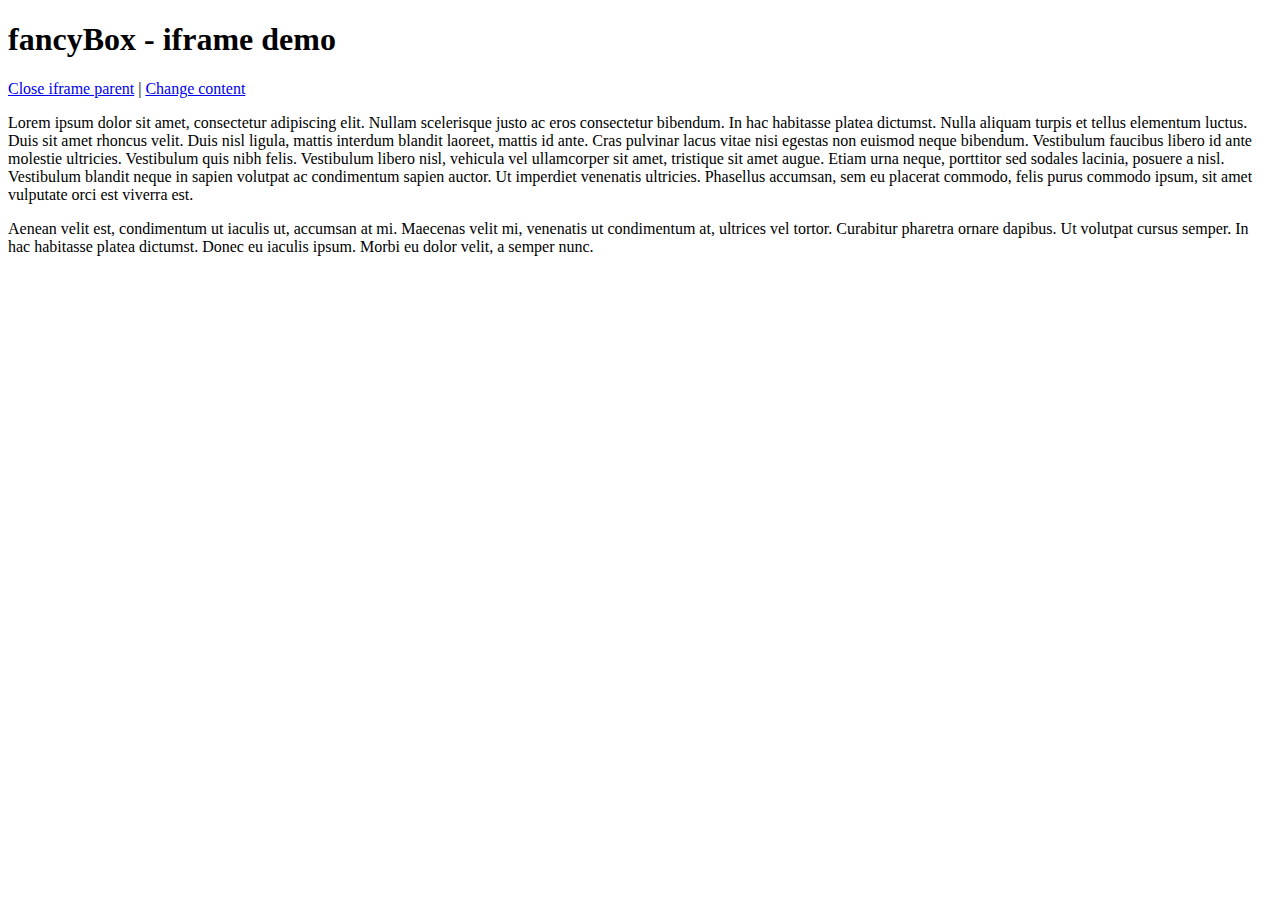
<file: js/fancybox/demo/iframe.html>
<!DOCTYPE html>
<html>
<head>
	<title>fancyBox - iframe demo</title>
	<meta http-equiv="Content-Type" content="text/html; charset=UTF-8" />
</head>
<body>
	<h1>fancyBox - iframe demo</h1>

	<p>
		<a href="javascript:parent.jQuery.fancybox.close();">Close iframe parent</a>

		|

		<a href="javascript:parent.jQuery.fancybox.open({href : '1_b.jpg', title : 'My title'});">Change content</a>
	</p>

	<p>
		Lorem ipsum dolor sit amet, consectetur adipiscing elit. Nullam scelerisque justo ac eros consectetur bibendum. In hac habitasse platea dictumst. Nulla aliquam turpis et tellus elementum luctus. Duis sit amet rhoncus velit. Duis nisl ligula, mattis interdum blandit laoreet, mattis id ante. Cras pulvinar lacus vitae nisi egestas non euismod neque bibendum. Vestibulum faucibus libero id ante molestie ultricies. Vestibulum quis nibh felis. Vestibulum libero nisl, vehicula vel ullamcorper sit amet, tristique sit amet augue. Etiam urna neque, porttitor sed sodales lacinia, posuere a nisl. Vestibulum blandit neque in sapien volutpat ac condimentum sapien auctor. Ut imperdiet venenatis ultricies. Phasellus accumsan, sem eu placerat commodo, felis purus commodo ipsum, sit amet vulputate orci est viverra est.
	</p>

	<p>
		Aenean velit est, condimentum ut iaculis ut, accumsan at mi. Maecenas velit mi, venenatis ut condimentum at, ultrices vel tortor. Curabitur pharetra ornare dapibus. Ut volutpat cursus semper. In hac habitasse platea dictumst. Donec eu iaculis ipsum. Morbi eu dolor velit, a semper nunc.
	</p>
</body>
</html>
</file>
<file: css/about.css>
/*!
 * Start Bootstrap - Full Width Pics HTML Template (http://startbootstrap.com)
 * Code licensed under the Apache License v2.0.
 * For details, see http://www.apache.org/licenses/LICENSE-2.0.
 */

body {
    margin-top: 50px;
    /* Required margin for .navbar-fixed-top. Remove if using .navbar-static-top. Change if height of navigation changes. */
}

.brand-logo{
    max-height: 50px
}
.image-bg-fluid-height,
.image-bg-fixed-height {
    text-align: center;
    -webkit-background-size: cover;
    -moz-background-size: cover;
    background-size: cover;
    -o-background-size: cover;
}

.image-bg-fluid-height {
    background: url("../img/about1.jpg") no-repeat center center scroll;
    padding: 200px 0;
    background-position: 0px -300px;
    background-size:cover;
}

.image-bg-fixed-height {
    background: url("../img/about2.jpg") no-repeat center center scroll;
    height: 450px;
}

.img-center {
    margin: 0 auto;
}

.section-heading{
    text-align: center;
    font-family: serif;
    color:navy
}
.section-lead{
    text-align: center;

}
.container-about{
    padding-left:250px;
    padding-right: 250px;
    font-family: "Source Sans Pro","Helvetica Neue",Helvetica,Arial,sans-serif;
}

.section-paragraph{
    font-size: 16px;
    color:grey;
}

.navbar-inverse {
    background-color: #337ab7;
    border-color: #337ab7;
}

.navbar-inverse .navbar-brand {
    padding:0px;
    color: #fff;
    font-variant:small-caps;
    font-weight: 575;
    font-size:25px;
    font-family: "Source Sans Pro","Helvetica Neue",Helvetica,Arial,sans-serif;
}
.navbar-inverse .navbar-nav > li > a {
    color: #fff;
}
.navbar-inverse .navbar-nav>.active>a,
.navbar-inverse .navbar-nav>.active>a:hover,
.navbar-inverse .navbar-nav>.active>a:focus {
    color: #fff;
    background-color: #295b86;
}
.navbar-inverse .navbar-nav > li > a:hover,
.navbar-inverse .navbar-nav > li > a:focus {
    color: #fff;
    background-color: #295b86;
}


section {
    padding-top: 25px;
}

.section-heading {
    margin: 30px 0;
    font-size: 4em;
    font-family: "Source Sans Pro","Helvetica Neue",Helvetica,Arial,sans-serif;
}

.section-lead {
    margin: 30px 0;
}

.section-paragraph {
    margin: 30px 0;
}

footer {
    margin: 50px 0;
}

@media(max-width:768px) {
    section {
        padding-top: 25px;
        padding-bottom: 25px;
    }
    .section-heading {
        font-size: 2em;
    }
}
</file>
<file: css/recruitment.css>
/*!
 * Start Bootstrap - Modern Business HTML Template (http://startbootstrap.com)
 * Code licensed under the Apache License v2.0.
 * For details, see http://www.apache.org/licenses/LICENSE-2.0.
 */

/* Global Styles */

html,
body {
    height: 100%;
}

body {
    padding-top: 50px; /* Required padding for .navbar-fixed-top. Remove if using .navbar-static-top. Change if height of navigation changes. */
}

.img-portfolio {
    margin-bottom: 30px;
}

.img-hover:hover {
    opacity: 0.8;
}

/* NAVBAR */
.brand-logo{
    max-height: 50px
}
.navbar-inverse {
    background-color: #337ab7;
    border-color: #295b86;
}
.navbar-inverse .navbar-brand {
    padding:0px;
    color: #fff;
    font-variant:small-caps;
    font-weight: 575;
    font-size:25px;
    font-family: "Source Sans Pro","Helvetica Neue",Helvetica,Arial,sans-serif;
}
.navbar-inverse .navbar-nav > li > a {
    color: #fff;
}
.navbar-inverse .navbar-nav>.active>a,
.navbar-inverse .navbar-nav>.active>a:hover,
.navbar-inverse .navbar-nav>.active>a:focus {
    color: #fff;
    background-color: #295b86;
}
.navbar-inverse .navbar-nav > li > a:hover,
.navbar-inverse .navbar-nav > li > a:focus {
    color: #fff;
    background-color: #295b86;
}


/* Home Page Carousel */

header.carousel {
    height: 50%;
}

header.carousel .item,
header.carousel .item.active,
header.carousel .carousel-inner {
    height: 100%;
}

header.carousel .fill {
    width: 100%;
    height: 100%;
    background-position: center;
    background-size: cover;
}

/* 404 Page Styles */

.error-404 {
    font-size: 100px;
}

/* Pricing Page Styles */

.price {
    display: block;
    font-size: 50px;
    line-height: 50px;
}

.price sup {
    top: -20px;
    left: 2px;
    font-size: 20px;
}

.period {
    display: block;
    font-style: italic;
}

/* Footer Styles */

footer {
    margin: 50px 0;
}

/* Responsive Styles */

@media(max-width:991px) {
    .customer-img,
    .img-related {
        margin-bottom: 30px;
    }
}

@media(max-width:767px) {
    .img-portfolio {
        margin-bottom: 15px;
    }

    header.carousel .carousel {
        height: 70%;
    }
}
</file>
